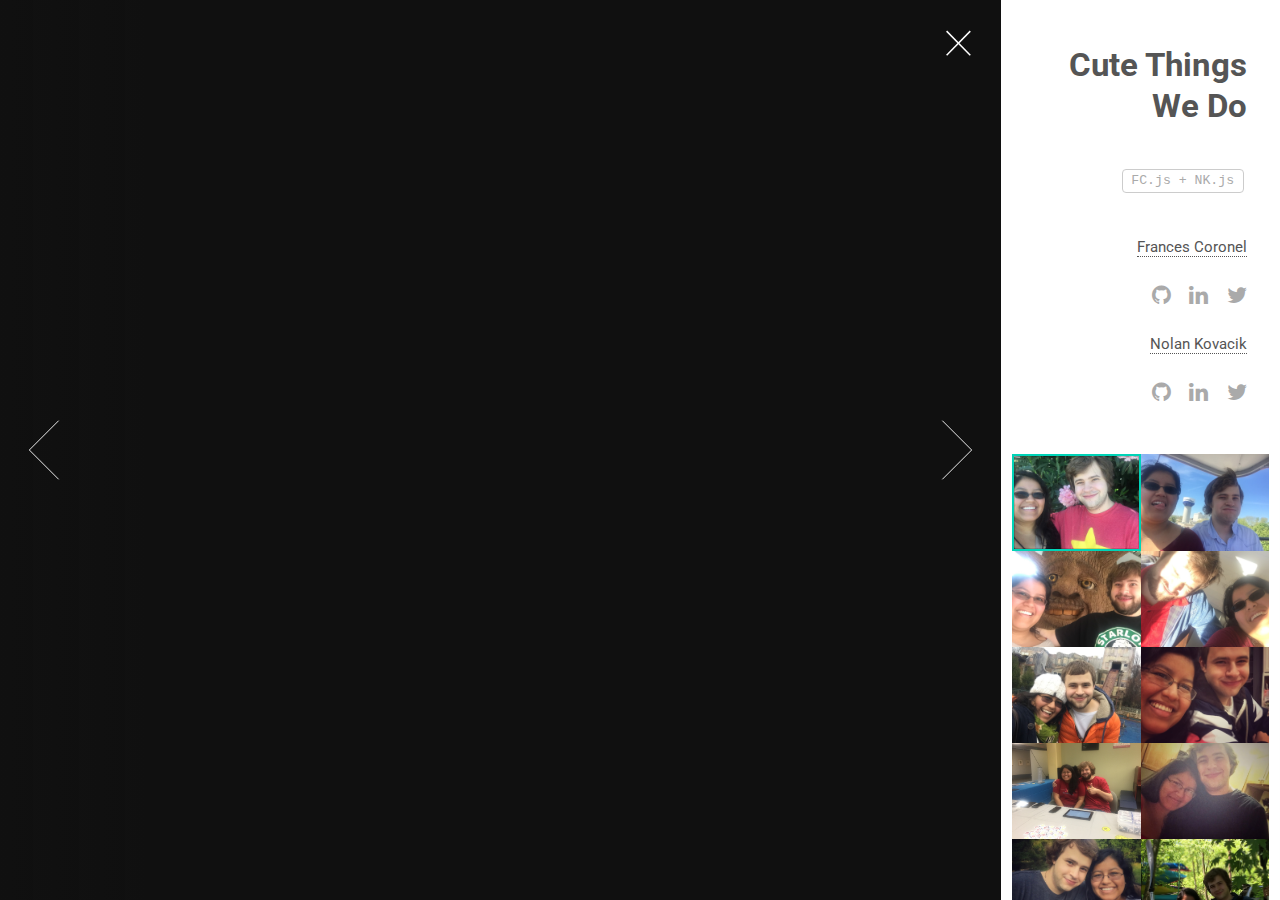
<file: index.html>
<!DOCTYPE HTML>
<html>

<head>
  <title>Cute Things We Do</title>
  <meta charset="utf-8">
  <meta http-equiv="x-ua-compatible" content="ie=edge">
  <meta name="viewport" content="width=device-width, initial-scale=1, shrink-to-fit=no">
  <meta name="description" content="Cute Things We Do">
  <!-- Twitter -->
  <meta name="twitter:card" content="summary">
  <meta name="twitter:url" content="https://fvcproductions.github.io/cutethingswedo">
  <meta name="twitter:title" content="Cute Things We Do">
  <meta name="twitter:description" content="NK.js + FC.jss">
  <meta name="twitter:image" content="https://fvcproductions.github.io/cutethingswedo/assets/images/logo.jpg">
  <!-- Facebook -->
  <meta property="fb:app_id" content="123456789">
  <meta property="og:url" content="https://fvcproductions.github.io/cutethingswedo">
  <meta property="og:type" content="website">
  <meta property="og:title" content="Cute Things We Do">
  <meta property="og:image" content="https://fvcproductions.github.io/cutethingswedo/assets/images/logo.jpg">
  <meta property="og:description" content="NK.js + FC.js">
  <meta property="og:site_name" content="Cute Things We Do">
  <meta property="og:locale" content="en_US">
  <!-- Google+ -->
  <meta itemprop="name" content="Cute Things We Do">
  <meta itemprop="description" content="NK.js + FC.js">
  <meta itemprop="image" content="https://fvcproductions.github.io/cutethingswedo/assets/images/logo.jpg">
  <!-- For old IEs -->
  <link rel="shortcut icon" href="assets/favicons/favicon.ico" />
  <!-- For new browsers multisize ico  -->
  <link rel="icon" type="image/x-icon" sizes="16x16 32x32" href="assets/favicons/favicon.ico">
  <!-- Chrome for Android -->
  <link rel="icon" sizes="192x192" href="assets/favicons/favicon-192.png">
  <!-- For iPhone 6+ downscaled for other devices -->
  <link rel="apple-touch-icon-precomposed" sizes="180x180" href="assets/favicons/favicon-180.png">
  <!-- For IE10 Metro -->
  <meta name="msapplication-TileColor" content="#FFFFFF">
  <meta name="msapplication-TileImage" content="assets/favicons/favicon-144.png">
  <!--[if lte IE 8]><script src="assets/js/ie/html5shiv-min.js"></script><![endif]-->
  <link rel="stylesheet" href="assets/css/main-min.css" />
  <!--[if lte IE 8]><link rel="stylesheet" href="assets/css/ie8-min.css" /><![endif]-->
  <!--[if lte IE 9]><link rel="stylesheet" href="assets/css/ie9-min.css" /><![endif]-->
  <noscript>
    <link rel="stylesheet" href="assets/css/noscript-min.css" />
  </noscript>
</head>

<body class="is-loading-0 is-loading-1 is-loading-2">
  <!-- Main -->
  <div id="main">
    <!-- Header -->
    <header id="header">
      <h1>Cute Things
        <br>We Do</h1>
      <br>
      <p>
        <code>FC.js + NK.js</code>
      </p>
      <br>
      <p>
        <b>
          <a target="_blank" href="http://fvcproductions.com" target="_blank">Frances Coronel</a>
        </b>
      </p>
      <ul class="icons">
        <li>
          <a target="_blank" href="http://github.com/fvcproductions" class="icon fa-github">
            <span class="label">GitHub</span>
          </a>
        </li>
        <li>
          <a target="_blank" href="http://linkedin.com/in/fvcproductions" class="icon fa-linkedin">
            <span class="label">LinkedIn</span>
          </a>
        </li>
        <li>
          <a target="_blank" href="http://twitter.com/fvcproductions" class="icon fa-twitter">
            <span class="label">Twitter</span>
          </a>
        </li>
      </ul>
      <p>
        <b>
          <a target="_blank" href="http://noltron000.com" target="_blank">Nolan Kovacik</a>
        </b>
      </p>
      <ul class="icons">
        <li>
          <a target="_blank" href="http://github.com/noltron000" class="icon fa-github">
            <span class="label">GitHub</span>
          </a>
        </li>
        <li>
          <a target="_blank" href="http://linkedin.com/in/noltron000" class="icon fa-linkedin">
            <span class="label">LinkedIn</span>
          </a>
        </li>
        <li>
          <a target="_blank" href="http://twitter.com/noltron000" class="icon fa-twitter">
            <span class="label">Twitter</span>
          </a>
        </li>
      </ul>
    </header>
    <!-- Thumbnail -->
    <section id="thumbnails">
      <article>
        <a class="thumbnail" href="assets/images/2017-08.jpg" data-position="left center">
          <img src="assets/images/2017-08.jpg" alt="August 2017">
        </a>
        <h2>San Jose - August 2017</h2>
      </article>
      <article>
        <a class="thumbnail" href="assets/images/2017-07.jpg" data-position="left center">
          <img src="assets/images/2017-07.jpg" alt="July 2017">
        </a>
        <h2>Cedar Point - July 2017</h2>
      </article>
      <article>
        <a class="thumbnail" href="assets/images/2017-06.jpg" data-position="left center">
          <img src="assets/images/2017-06.jpg" alt="June 2017">
        </a>
        <h2>Indiana - June 2017</h2>
      </article>
      <article>
        <a class="thumbnail" href="assets/images/2017-02.jpg" data-position="left center">
          <img src="assets/images/2017-02.jpg" alt="February 2017">
        </a>
        <h2>Ohio - February 2017</h2>
      </article>
      <article>
        <a class="thumbnail" href="assets/images/2016-12.jpg" data-position="left center">
          <img src="assets/images/2016-12.jpg" alt="December 2016">
        </a>
        <h2>Busch Gardens - December 2016</h2>
      </article>
      <article>
        <a class="thumbnail" href="assets/images/2016-11.jpg" data-position="left center">
          <img src="assets/images/2016-11.jpg" alt="November 2016">
        </a>
        <h2>Thanksgiving - November 2016</h2>
      </article>
      <article>
        <a class="thumbnail" href="assets/images/2016-10.jpg" data-position="left center">
          <img src="assets/images/2016-10.jpg" alt="October 2016">
        </a>
        <h2>Kent Hack Enough - October 2016</h2>
      </article>
      <article>
        <a class="thumbnail" href="assets/images/2016-09.jpg" data-position="left center">
          <img src="assets/images/2016-09.jpg" alt="September 2016">
        </a>
        <h2>Maryland - September 2016</h2>
      </article>
      <article>
        <a class="thumbnail" href="assets/images/2016-08.jpg" data-position="left center">
          <img src="assets/images/2016-08.jpg" alt="August 2016">
        </a>
        <h2>West Virginia - August 2016</h2>
      </article>
      <article>
        <a class="thumbnail" href="assets/images/2016-05.jpg" data-position="left center">
          <img src="assets/images/2016-05.jpg" alt="May 2016">
        </a>
        <h2>Hersheypark - May 2016</h2>
      </article>
    </section>
    <!-- Footer -->
    <footer id="footer">
      <ul class="copyright">
        <li>&copy; 2017.</li>
        <li>Design:
          <a href="http://html5up.net">HTML5 UP</a>.</li>
      </ul>
    </footer>
  </div>
  <!-- Scripts -->
  <script src="assets/js/jquery.min-min.js"></script>
  <script src="assets/js/skel.min-min.js"></script>
  <!--[if lte IE 8]><script src="assets/js/ie/respond.min-min.js"></script><![endif]-->
  <script src="assets/js/main-min.js"></script>
</body>

</html>
</file>
<file: assets/css/ie8-min.css>
/*
	Lens by HTML5 UP
	html5up.net | @ajlkn
	Free for personal and commercial use under the CCA 3.0 license (html5up.net/license)
*/

/* Viewer */

	#viewer {
		width: 100%;
	}
</file>
<file: assets/css/ie9-min.css>
/*
	Lens by HTML5 UP
	html5up.net | @ajlkn
	Free for personal and commercial use under the CCA 3.0 license (html5up.net/license)
*/

/* Thumbnails */

	#thumbnails:after {
		content: '';
		display: block;
		clear: both;
	}

	#thumbnails article {
		float: left;
	}

/* Viewer */

	#viewer .inner {
		box-shadow: inset 0 0 9em 2em rgba(16, 16, 16, 0.2);
	}

		#viewer .inner:before {
			display: none;
		}

	#viewer .slide .caption {
		background-color: rgba(16, 16, 16, 0.5);
	}
</file>
<file: assets/css/noscript-min.css>
/*
	Lens by HTML5 UP
	html5up.net | @ajlkn
	Free for personal and commercial use under the CCA 3.0 license (html5up.net/license)
*/

/* Main */

	#main {
		opacity: 1 !important;
		right: 0 !important;
	}

	body:before {
		content: 'Javascript is disabled :(';
		display: block;
		position: absolute;
		top: 50%;
		width: calc(100% - 22.5em * 0.333333333);
		height: 4em;
		margin-top: -2em;
		color: #272727;
		cursor: default;
		font-size: 3em;
		line-height: 4em;
		text-align: center;
		white-space: nowrap;
		left: 0;
	}
</file>
<file: assets/css/main-min.css>
@import url(font-awesome.min-min.css);
@import url("https://fonts.googleapis.com/css?family=Roboto:400,700");

/*
	Lens by HTML5 UP
	html5up.net | @ajlkn
	Free for personal and commercial use under the CCA 3.0 license (html5up.net/license)
*/

/* Reset */

	html, body, div, span, applet, object, iframe, h1, h2, h3, h4, h5, h6, p, blockquote, pre, a, abbr, acronym, address, big, cite, code, del, dfn, em, img, ins, kbd, q, s, samp, small, strike, strong, sub, sup, tt, var, b, u, i, center, dl, dt, dd, ol, ul, li, fieldset, form, label, legend, table, caption, tbody, tfoot, thead, tr, th, td, article, aside, canvas, details, embed, figure, figcaption, footer, header, hgroup, menu, nav, output, ruby, section, summary, time, mark, audio, video {
		margin: 0;
		padding: 0;
		border: 0;
		font-size: 100%;
		font: inherit;
		vertical-align: baseline;
	}

	article, aside, details, figcaption, figure, footer, header, hgroup, menu, nav, section {
		display: block;
	}

	body {
		line-height: 1;
	}

	ol, ul {
		list-style: none;
	}

	blockquote, q {
		quotes: none;
	}

	blockquote:before, blockquote:after, q:before, q:after {
		content: '';
		content: none;
	}

	table {
		border-collapse: collapse;
		border-spacing: 0;
	}

	body {
		-webkit-text-size-adjust: none;
	}

/* Box Model */

	*, *:before, *:after {
		-moz-box-sizing: border-box;
		-webkit-box-sizing: border-box;
		box-sizing: border-box;
	}

/* Basic */

	/*
		@-ms-viewport {
			width: device-width;
		}

	*/

	@media screen and (max-width: 480px) {

		html, body {
			min-width: 320px;
		}

	}

	body.is-loading-0 *, body.is-loading-0 *:before, body.is-loading-0 *:after {
		-moz-animation: none !important;
		-webkit-animation: none !important;
		-ms-animation: none !important;
		animation: none !important;
		-moz-transition: none !important;
		-webkit-transition: none !important;
		-ms-transition: none !important;
		transition: none !important;
	}

	html, body {
		background-color: #101010;
		overflow: hidden;
	}

/* Type */

	html {
		font-size: 16pt;
	}

		@media screen and (max-width: 1680px) {

			html {
				font-size: 12pt;
			}

		}

		@media screen and (max-width: 1280px) {

			html {
				font-size: 11pt;
			}

		}

	body {
		background-color: #fff;
		color: #aaa;
	}

	body, input, select, textarea {
		font-family: "Roboto", Helvetica, sans-serif;
		font-weight: 400;
		line-height: 1.65;
		font-size: 1em;
		color: #aaa;
	}

	a {
		-moz-transition: color 0.25s ease, border-bottom-color 0.25s ease;
		-webkit-transition: color 0.25s ease, border-bottom-color 0.25s ease;
		-ms-transition: color 0.25s ease, border-bottom-color 0.25s ease;
		transition: color 0.25s ease, border-bottom-color 0.25s ease;
		border-bottom: dotted 1px;
		color: inherit;
		text-decoration: none;
	}

		a:hover {
			border-bottom-color: transparent;
			color: #00D3B7;
		}

	strong, b {
		font-weight: 400;
		color: #555;
	}

	em, i {
		font-style: italic;
	}

	p {
		margin: 0 0 1.25em 0;
	}

	h1, h2, h3, h4, h5, h6 {
		font-weight: 400;
		line-height: 1.25;
		margin: 0 0 0.5em 0;
		color: #555;
	}

		h1 a, h2 a, h3 a, h4 a, h5 a, h6 a {
			color: inherit;
			text-decoration: none;
		}

	h2 {
		font-size: 1.25em;
	}

	h3 {
		font-size: 1em;
	}

	h4 {
		font-size: 0.9em;
	}

	h5 {
		font-size: 0.8em;
	}

	h6 {
		font-size: 0.7em;
	}

	sub {
		font-size: 0.8em;
		position: relative;
		top: 0.5em;
	}

	sup {
		font-size: 0.8em;
		position: relative;
		top: -0.5em;
	}

	blockquote {
		border-left: solid 4px #ccc;
		font-style: italic;
		margin: 0 0 1.25em 0;
		padding: 0.3125em 0 0.3125em 1.25em;
	}

	code {
		border-radius: 4px;
		border: solid 1px;
		font-family: "Courier New", monospace;
		font-size: 0.9em;
		margin: 0 0.25em;
		padding: 0.25em 0.65em;
		border-color: #ccc;
	}

	pre {
		-webkit-overflow-scrolling: touch;
		font-family: "Courier New", monospace;
		font-size: 0.9em;
		margin: 0 0 1.25em 0;
	}

		pre code {
			display: block;
			padding: 1em 1.5em;
			overflow-x: auto;
		}

	hr {
		border: 0;
		border-bottom: solid 1px #ccc;
		margin: 1.25em 0;
	}

		hr.major {
			margin: 1.875em 0;
		}

	.align-left {
		text-align: left;
	}

	.align-center {
		text-align: center;
	}

	.align-right {
		text-align: right;
	}

/* Button */

	input[type="submit"],
	input[type="reset"],
	input[type="button"],
	button,
	.button {
		-moz-appearance: none;
		-webkit-appearance: none;
		-ms-appearance: none;
		appearance: none;
		-moz-transition: background-color 0.25s ease-in-out, border-color 0.25s ease-in-out, color 0.25s ease-in-out;
		-webkit-transition: background-color 0.25s ease-in-out, border-color 0.25s ease-in-out, color 0.25s ease-in-out;
		-ms-transition: background-color 0.25s ease-in-out, border-color 0.25s ease-in-out, color 0.25s ease-in-out;
		transition: background-color 0.25s ease-in-out, border-color 0.25s ease-in-out, color 0.25s ease-in-out;
		background-color: transparent;
		border-radius: 4px;
		border: solid 1px #ccc;
		color: #555;
		cursor: pointer;
		display: inline-block;
		line-height: 1;
		padding: 0.75em 1.5em;
		text-align: center;
		text-decoration: none;
		white-space: nowrap;
	}

		input[type="submit"]:hover,
		input[type="reset"]:hover,
		input[type="button"]:hover,
		button:hover,
		.button:hover {
			border-color: #00D3B7;
			color: #00D3B7;
		}

			input[type="submit"]:hover:active,
			input[type="reset"]:hover:active,
			input[type="button"]:hover:active,
			button:hover:active,
			.button:hover:active {
				background-color: rgba(0, 211, 183, 0.15);
			}

		input[type="submit"].icon,
		input[type="reset"].icon,
		input[type="button"].icon,
		button.icon,
		.button.icon {
			padding-left: 1.35em;
		}

			input[type="submit"].icon:before,
			input[type="reset"].icon:before,
			input[type="button"].icon:before,
			button.icon:before,
			.button.icon:before {
				margin-right: 0.5em;
			}

		input[type="submit"].fit,
		input[type="reset"].fit,
		input[type="button"].fit,
		button.fit,
		.button.fit {
			display: block;
			margin: 0 0 0.625em 0;
			width: 100%;
		}

		input[type="submit"].small,
		input[type="reset"].small,
		input[type="button"].small,
		button.small,
		.button.small {
			font-size: 0.8em;
		}

		input[type="submit"].big,
		input[type="reset"].big,
		input[type="button"].big,
		button.big,
		.button.big {
			font-size: 1.35em;
		}

		input[type="submit"].disabled, input[type="submit"]:disabled,
		input[type="reset"].disabled,
		input[type="reset"]:disabled,
		input[type="button"].disabled,
		input[type="button"]:disabled,
		button.disabled,
		button:disabled,
		.button.disabled,
		.button:disabled {
			-moz-pointer-events: none;
			-webkit-pointer-events: none;
			-ms-pointer-events: none;
			pointer-events: none;
			opacity: 0.25;
		}

/* Form */

	form {
		margin: 0 0 1.25em 0;
	}

	label {
		color: #555;
		display: block;
		font-size: 0.9em;
		font-weight: 400;
		margin: 0 0 0.625em 0;
	}

	input[type="text"],
	input[type="password"],
	input[type="email"],
	select,
	textarea {
		-moz-appearance: none;
		-webkit-appearance: none;
		-ms-appearance: none;
		appearance: none;
		background-color: transparent;
		border-radius: 4px;
		border: solid 1px #ccc;
		color: inherit;
		display: block;
		outline: 0;
		padding: 0 0.75em;
		text-decoration: none;
		width: 100%;
	}

		input[type="text"]:invalid,
		input[type="password"]:invalid,
		input[type="email"]:invalid,
		select:invalid,
		textarea:invalid {
			box-shadow: none;
		}

		input[type="text"]:focus,
		input[type="password"]:focus,
		input[type="email"]:focus,
		select:focus,
		textarea:focus {
			border-color: #00D3B7;
		}

	.select-wrapper {
		text-decoration: none;
		display: block;
		position: relative;
	}

		.select-wrapper:before {
			-moz-osx-font-smoothing: grayscale;
			-webkit-font-smoothing: antialiased;
			font-family: FontAwesome;
			font-style: normal;
			font-weight: normal;
			text-transform: none !important;
		}

		.select-wrapper:before {
			color: #ccc;
			content: '\f107';
			display: block;
			height: 2.75em;
			line-height: 2.75em;
			pointer-events: none;
			position: absolute;
			right: 0;
			text-align: center;
			top: 0;
			width: 2.75em;
		}

		.select-wrapper select::-ms-expand {
			display: none;
		}

	input[type="text"],
	input[type="password"],
	input[type="email"],
	select {
		height: 2.75em;
	}

	textarea {
		padding: 0.75em 1em;
	}

	input[type="checkbox"],
	input[type="radio"] {
		-moz-appearance: none;
		-webkit-appearance: none;
		-ms-appearance: none;
		appearance: none;
		display: block;
		float: left;
		margin-right: -2em;
		opacity: 0;
		width: 1em;
		z-index: -1;
	}

		input[type="checkbox"] + label,
		input[type="radio"] + label {
			text-decoration: none;
			color: #aaa;
			cursor: pointer;
			display: inline-block;
			font-size: 1em;
			font-weight: 400;
			margin: 0;
			padding-left: 2.4em;
			padding-right: 0.75em;
			position: relative;
		}

			input[type="checkbox"] + label:before,
			input[type="radio"] + label:before {
				-moz-osx-font-smoothing: grayscale;
				-webkit-font-smoothing: antialiased;
				font-family: FontAwesome;
				font-style: normal;
				font-weight: normal;
				text-transform: none !important;
			}

			input[type="checkbox"] + label:before,
			input[type="radio"] + label:before {
				background: transparent;
				border-radius: 4px;
				border: solid 1px #ccc;
				content: '';
				display: inline-block;
				height: 1.65em;
				left: 0;
				line-height: 1.58125em;
				position: absolute;
				text-align: center;
				top: 0;
				width: 1.65em;
			}

		input[type="checkbox"]:checked + label:before,
		input[type="radio"]:checked + label:before {
			background-color: #555;
			border-color: #555;
			color: #fff;
			content: '\f00c';
		}

		input[type="checkbox"]:focus + label:before,
		input[type="radio"]:focus + label:before {
			border-color: #00D3B7;
		}

	input[type="checkbox"] + label:before {
		border-radius: 4px;
	}

	input[type="radio"] + label:before {
		border-radius: 100%;
	}

	::-webkit-input-placeholder {
		opacity: 1.0;
		color: #ccc !important;
	}

	:-moz-placeholder {
		opacity: 1.0;
		color: #ccc !important;
	}

	::-moz-placeholder {
		opacity: 1.0;
		color: #ccc !important;
	}

	:-ms-input-placeholder {
		opacity: 1.0;
		color: #ccc !important;
	}

	.formerize-placeholder {
		opacity: 1.0;
		color: #ccc !important;
	}

	.field {
		margin: 0 0 1.25em 0;
	}

/* Icon */

	.icon {
		text-decoration: none;
		border-bottom: none;
		position: relative;
	}

		.icon:before {
			-moz-osx-font-smoothing: grayscale;
			-webkit-font-smoothing: antialiased;
			font-family: FontAwesome;
			font-style: normal;
			font-weight: normal;
			text-transform: none !important;
		}

		.icon > .label {
			display: none;
		}

/* List */

	ol {
		list-style: decimal;
		margin: 0 0 1.25em 0;
		padding-left: 1.25em;
	}

		ol li {
			padding-left: 0.25em;
		}

	ul {
		list-style: disc;
		margin: 0 0 1.25em 0;
		padding-left: 1em;
	}

		ul li {
			padding-left: 0.5em;
		}

		ul.alt {
			list-style: none;
			padding-left: 0;
		}

			ul.alt li {
				border-top: solid 1px #ccc;
				padding: 0.5em 0;
			}

				ul.alt li:first-child {
					border-top: 0;
					padding-top: 0;
				}

		ul.icons {
			cursor: default;
			list-style: none;
			padding-left: 0;
		}

			ul.icons li {
				display: inline-block;
				padding: 0 1em 0 0;
			}

				ul.icons li:last-child {
					padding-right: 0;
				}

				ul.icons li .icon:before {
					font-size: 1.5rem;
				}

		ul.actions {
			cursor: default;
			list-style: none;
			padding-left: 0;
		}

			ul.actions li {
				display: inline-block;
				padding: 0 0.625em 0 0;
				vertical-align: middle;
			}

				ul.actions li:last-child {
					padding-right: 0;
				}

			ul.actions.small li {
				padding: 0 0.3125em 0 0;
			}

			ul.actions.vertical li {
				display: block;
				padding: 0.625em 0 0 0;
			}

				ul.actions.vertical li:first-child {
					padding-top: 0;
				}

				ul.actions.vertical li > * {
					margin-bottom: 0;
				}

			ul.actions.vertical.small li {
				padding: 0.3125em 0 0 0;
			}

				ul.actions.vertical.small li:first-child {
					padding-top: 0;
				}

			ul.actions.fit {
				display: table;
				margin-left: -0.625em;
				padding: 0;
				table-layout: fixed;
				width: calc(100% + 0.625em);
			}

				ul.actions.fit li {
					display: table-cell;
					padding: 0 0 0 0.625em;
				}

					ul.actions.fit li > * {
						margin-bottom: 0;
					}

				ul.actions.fit.small {
					margin-left: -0.3125em;
					width: calc(100% + 0.3125em);
				}

					ul.actions.fit.small li {
						padding: 0 0 0 0.3125em;
					}

	dl {
		margin: 0 0 1.25em 0;
	}

		dl dt {
			display: block;
			font-weight: 400;
			margin: 0 0 0.625em 0;
		}

		dl dd {
			margin-left: 1.25em;
		}

/* Main */

	#main {
		-moz-transition: opacity 0.75s ease, right 0.75s ease, left 0.75s ease, visibility 0.75s;
		-webkit-transition: opacity 0.75s ease, right 0.75s ease, left 0.75s ease, visibility 0.75s;
		-ms-transition: opacity 0.75s ease, right 0.75s ease, left 0.75s ease, visibility 0.75s;
		transition: opacity 0.75s ease, right 0.75s ease, left 0.75s ease, visibility 0.75s;
		-webkit-overflow-scrolling: touch;
		position: fixed;
		top: 0;
		width: 22.5em;
		height: 100%;
		background: #fff;
		outline: 0;
		overflow-x: hidden;
		overflow-y: auto;
		text-align: right;
		visibility: visible;
		z-index: 10000;
		right: 0;
	}

		#main .toggle {
			-webkit-tap-highlight-color: transparent;
			position: absolute;
			top: 0;
			width: 4em;
			height: 4em;
			background-image: url("images/close-small-alt.svg");
			background-repeat: no-repeat;
			background-size: 32px 32px;
			cursor: pointer;
			display: none;
			z-index: 1;
			background-position: 0.5em 0.5em;
			left: 0;
		}

		body.fullscreen #main {
			visibility: hidden;
			right: -22.5em;
		}

		body.is-loading-1 #main {
			opacity: 0;
			right: -2em;
		}

		@media screen and (max-width: 1280px) {

			#main {
				width: 19em;
			}

				body.fullscreen #main {
					right: -19em;
				}

		}

		@media screen and (max-width: 980px) {

			#main {
				background: rgba(255, 255, 255, 0.925);
			}

				#main .toggle {
					display: block;
				}

		}

		@media screen and (max-width: 480px) {

			#main {
				-moz-transition: opacity 0.5s ease, visibility 0.5s;
				-webkit-transition: opacity 0.5s ease, visibility 0.5s;
				-ms-transition: opacity 0.5s ease, visibility 0.5s;
				transition: opacity 0.5s ease, visibility 0.5s;
				width: 100%;
				background: #fff;
				text-align: center;
			}

				body.is-loading-1 #main {
					left: auto !important;
					right: auto !important;
				}

				body.fullscreen #main {
					left: auto !important;
					right: auto !important;
					opacity: 0;
				}

				#main .toggle {
					display: none;
				}

		}

/* Header */

	#header {
		padding: 3em 2.25em 1.75em 2.25em ;
	}

		#header h1 {
			font-size: 2.25em;
			font-weight: 700;
		}

/* Footer */

	#footer {
		padding: 2.25em 2.25em 1em 2.25em ;
	}

		#footer .copyright {
			list-style: none;
			padding: 0;
		}

			#footer .copyright li {
				display: inline-block;
				font-size: 0.8em;
				margin-left: 0.35em;
				padding: 0;
			}

				#footer .copyright li:first-child {
					margin-left: 0;
				}

/* Thumbnails */

	#thumbnails {
		display: -moz-flex;
		display: -webkit-flex;
		display: -ms-flex;
		display: flex;
		-moz-flex-wrap: wrap;
		-webkit-flex-wrap: wrap;
		-ms-flex-wrap: wrap;
		flex-wrap: wrap;
		padding: 0 0.75em;
	}

		#thumbnails article {
			position: relative;
			width: 50%;
			background: #101010;
			outline: 0;
		}

			#thumbnails article .thumbnail {
				-webkit-tap-highlight-color: transparent;
				display: block;
				position: relative;
				border: 0;
				outline: 0;
			}

				#thumbnails article .thumbnail img {
					display: block;
					width: 100%;
				}

				#thumbnails article .thumbnail:before {
					-moz-pointer-events: none;
					-webkit-pointer-events: none;
					-ms-pointer-events: none;
					pointer-events: none;
					-moz-transition: opacity 0.25s ease;
					-webkit-transition: opacity 0.25s ease;
					-ms-transition: opacity 0.25s ease;
					transition: opacity 0.25s ease;
					content: '';
					position: absolute;
					left: 0;
					top: 0;
					width: 100%;
					height: 100%;
					box-shadow: inset 0 0 0 2px #00D3B7, inset 0 0 0px 3px rgba(0, 0, 0, 0.15);
					opacity: 0;
					z-index: 1;
				}

				#thumbnails article .thumbnail:focus:before {
					opacity: 0.5;
				}

			#thumbnails article h2, #thumbnails article p {
				display: none;
			}

			#thumbnails article.active .thumbnail:before {
				opacity: 1;
			}

		@media screen and (max-width: 480px) {

			#thumbnails article .thumbnail:before {
				display: none;
			}

		}

/* Viewer */

	@-moz-keyframes spinner {
		0% {
			-moz-transform: rotate(0deg);
			-webkit-transform: rotate(0deg);
			-ms-transform: rotate(0deg);
			transform: rotate(0deg);
		}

		100% {
			-moz-transform: rotate(360deg);
			-webkit-transform: rotate(360deg);
			-ms-transform: rotate(360deg);
			transform: rotate(360deg);
		}
	}

	@-webkit-keyframes spinner {
		0% {
			-moz-transform: rotate(0deg);
			-webkit-transform: rotate(0deg);
			-ms-transform: rotate(0deg);
			transform: rotate(0deg);
		}

		100% {
			-moz-transform: rotate(360deg);
			-webkit-transform: rotate(360deg);
			-ms-transform: rotate(360deg);
			transform: rotate(360deg);
		}
	}

	@-ms-keyframes spinner {
		0% {
			-moz-transform: rotate(0deg);
			-webkit-transform: rotate(0deg);
			-ms-transform: rotate(0deg);
			transform: rotate(0deg);
		}

		100% {
			-moz-transform: rotate(360deg);
			-webkit-transform: rotate(360deg);
			-ms-transform: rotate(360deg);
			transform: rotate(360deg);
		}
	}

	@keyframes spinner {
		0% {
			-moz-transform: rotate(0deg);
			-webkit-transform: rotate(0deg);
			-ms-transform: rotate(0deg);
			transform: rotate(0deg);
		}

		100% {
			-moz-transform: rotate(360deg);
			-webkit-transform: rotate(360deg);
			-ms-transform: rotate(360deg);
			transform: rotate(360deg);
		}
	}

	#viewer {
		-moz-transition: opacity 0.75s ease, width 0.75s ease;
		-webkit-transition: opacity 0.75s ease, width 0.75s ease;
		-ms-transition: opacity 0.75s ease, width 0.75s ease;
		transition: opacity 0.75s ease, width 0.75s ease;
		position: absolute;
		top: 0;
		width: calc(100% - 22.5em);
		height: 100%;
		left: 0;
	}

		#viewer .inner {
			-moz-pointer-events: none;
			-webkit-pointer-events: none;
			-ms-pointer-events: none;
			pointer-events: none;
			position: absolute;
			top: 0;
			left: 0;
			width: 100%;
			height: 100%;
			z-index: 2;
		}

			#viewer .inner > * {
				-moz-pointer-events: auto;
				-webkit-pointer-events: auto;
				-ms-pointer-events: auto;
				pointer-events: auto;
			}

			#viewer .inner:before {
				background-image: -moz-linear-gradient(left, rgba(16,16,16,0.2), rgba(16,16,16,0) 10em, rgba(16,16,16,0)), -moz-linear-gradient(right, rgba(16,16,16,0.2), rgba(16,16,16,0) 10em, rgba(16,16,16,0));
				background-image: -webkit-linear-gradient(left, rgba(16,16,16,0.2), rgba(16,16,16,0) 10em, rgba(16,16,16,0)), -webkit-linear-gradient(right, rgba(16,16,16,0.2), rgba(16,16,16,0) 10em, rgba(16,16,16,0));
				background-image: -ms-linear-gradient(left, rgba(16,16,16,0.2), rgba(16,16,16,0) 10em, rgba(16,16,16,0)), -ms-linear-gradient(right, rgba(16,16,16,0.2), rgba(16,16,16,0) 10em, rgba(16,16,16,0));
				background-image: linear-gradient(left, rgba(16,16,16,0.2), rgba(16,16,16,0) 10em, rgba(16,16,16,0)), linear-gradient(right, rgba(16,16,16,0.2), rgba(16,16,16,0) 10em, rgba(16,16,16,0));
				content: '';
				display: block;
				position: absolute;
				top: 0;
				left: 0;
				width: 100%;
				height: 100%;
			}

			#viewer .inner .toggle {
				-webkit-tap-highlight-color: transparent;
				position: absolute;
				top: 0;
				width: 4em;
				height: 4em;
				background-image: url("images/close.svg");
				background-repeat: no-repeat;
				background-size: 64px 64px;
				cursor: pointer;
				z-index: 1;
				right: 0;
				background-position: calc(100% - 0.75em) 0.75em;
			}

			#viewer .inner .nav-next,
			#viewer .inner .nav-previous {
				-webkit-tap-highlight-color: transparent;
				position: absolute;
				top: 50%;
				width: 6em;
				height: 6em;
				margin-top: -3em;
				background-image: url("images/arrow.svg");
				background-position: center;
				background-repeat: no-repeat;
				background-size: contain;
				cursor: pointer;
			}

			#viewer .inner .nav-previous {
				-moz-transform: scaleX(-1);
				-webkit-transform: scaleX(-1);
				-ms-transform: scaleX(-1);
				transform: scaleX(-1);
				left: 0;
			}

			#viewer .inner .nav-next {
				right: 0;
			}

		#viewer .slide {
			-moz-transition: opacity 0.5s ease-in-out;
			-webkit-transition: opacity 0.5s ease-in-out;
			-ms-transition: opacity 0.5s ease-in-out;
			transition: opacity 0.5s ease-in-out;
			position: absolute;
			top: 0;
			left: 0;
			width: 100%;
			height: 100%;
			opacity: 1;
			z-index: 1;
		}

			#viewer .slide .caption {
				background-image: -moz-linear-gradient(bottom, rgba(16,16,16,0.75), rgba(16,16,16,0.25) 80%, rgba(16,16,16,0));
				background-image: -webkit-linear-gradient(bottom, rgba(16,16,16,0.75), rgba(16,16,16,0.25) 80%, rgba(16,16,16,0));
				background-image: -ms-linear-gradient(bottom, rgba(16,16,16,0.75), rgba(16,16,16,0.25) 80%, rgba(16,16,16,0));
				background-image: linear-gradient(bottom, rgba(16,16,16,0.75), rgba(16,16,16,0.25) 80%, rgba(16,16,16,0));
				padding: 2em 2em 0.75em 2em ;
				position: absolute;
				bottom: 0;
				left: 0;
				width: 100%;
				color: rgba(255, 255, 255, 0.5);
				z-index: 1;
			}

				#viewer .slide .caption h2, #viewer .slide .caption h3, #viewer .slide .caption h4, #viewer .slide .caption h5, #viewer .slide .caption h6 {
					color: #fff;
				}

			#viewer .slide .image {
				-moz-transition: opacity 0.5s ease-in-out;
				-webkit-transition: opacity 0.5s ease-in-out;
				-ms-transition: opacity 0.5s ease-in-out;
				transition: opacity 0.5s ease-in-out;
				position: absolute;
				top: 0;
				left: 0;
				width: 100%;
				height: 100%;
				background-repeat: no-repeat;
				background-size: cover;
				opacity: 0;
			}

			#viewer .slide:before {
				-moz-animation: spinner 1s linear infinite;
				-webkit-animation: spinner 1s linear infinite;
				-ms-animation: spinner 1s linear infinite;
				animation: spinner 1s linear infinite;
				-moz-transition: opacity 0.5s ease-in-out;
				-webkit-transition: opacity 0.5s ease-in-out;
				-ms-transition: opacity 0.5s ease-in-out;
				transition: opacity 0.5s ease-in-out;
				content: '';
				display: block;
				position: absolute;
				top: 50%;
				left: 50%;
				width: 3em;
				height: 3em;
				background-image: url("images/spinner.svg");
				background-position: center;
				background-repeat: no-repeat;
				background-size: contain;
				margin: -1.5em 0 0 -1.5em;
				opacity: 0;
			}

			#viewer .slide.loading:before {
				opacity: 1;
			}

			#viewer .slide.active .image {
				opacity: 1;
			}

		body.fullscreen #viewer {
			width: 100%;
		}

			body.fullscreen #viewer .inner .toggle {
				background-image: url("images/open.svg");
			}

		body.is-loading-1 #viewer {
			opacity: 0;
		}

		body.is-loading-2 #viewer .slide {
			opacity: 0;
		}

		@media screen and (max-width: 1280px) {

			#viewer {
				width: calc(100% - 19em);
			}

		}

		@media screen and (max-width: 980px) {

			#viewer {
				width: 100%;
			}

				#viewer .inner .toggle {
					-moz-transition: opacity 0.75s ease;
					-webkit-transition: opacity 0.75s ease;
					-ms-transition: opacity 0.75s ease;
					transition: opacity 0.75s ease;
					background-image: url("images/open.svg");
					opacity: 0;
					right: 0;
				}

				body.fullscreen #viewer .inner .toggle {
					opacity: 1;
				}

		}

		@media screen and (max-width: 736px) {

			#viewer .inner .toggle {
				background-size: 32px 32px;
			}

			#viewer .inner .nav-next,
			#viewer .inner .nav-previous {
				background-image: url("images/arrow-small.svg");
				background-size: 32px 32px;
			}

			body.fullscreen #viewer .inner .toggle {
				background-image: url("images/open-small.svg");
			}

		}

		@media screen and (max-width: 480px) {

			#viewer {
				-moz-transition: opacity 0.5s ease;
				-webkit-transition: opacity 0.5s ease;
				-ms-transition: opacity 0.5s ease;
				transition: opacity 0.5s ease;
				-moz-transition-delay: 0s;
				-webkit-transition-delay: 0s;
				-ms-transition-delay: 0s;
				transition-delay: 0s;
				opacity: 0;
			}

				#viewer .inner .toggle {
					background-image: url("images/close-small.svg") !important;
					background-size: 32px 32px;
				}

				body.fullscreen #viewer {
					-moz-transition-delay: 0.5s;
					-webkit-transition-delay: 0.5s;
					-ms-transition-delay: 0.5s;
					transition-delay: 0.5s;
					opacity: 1;
				}

		}
</file>
